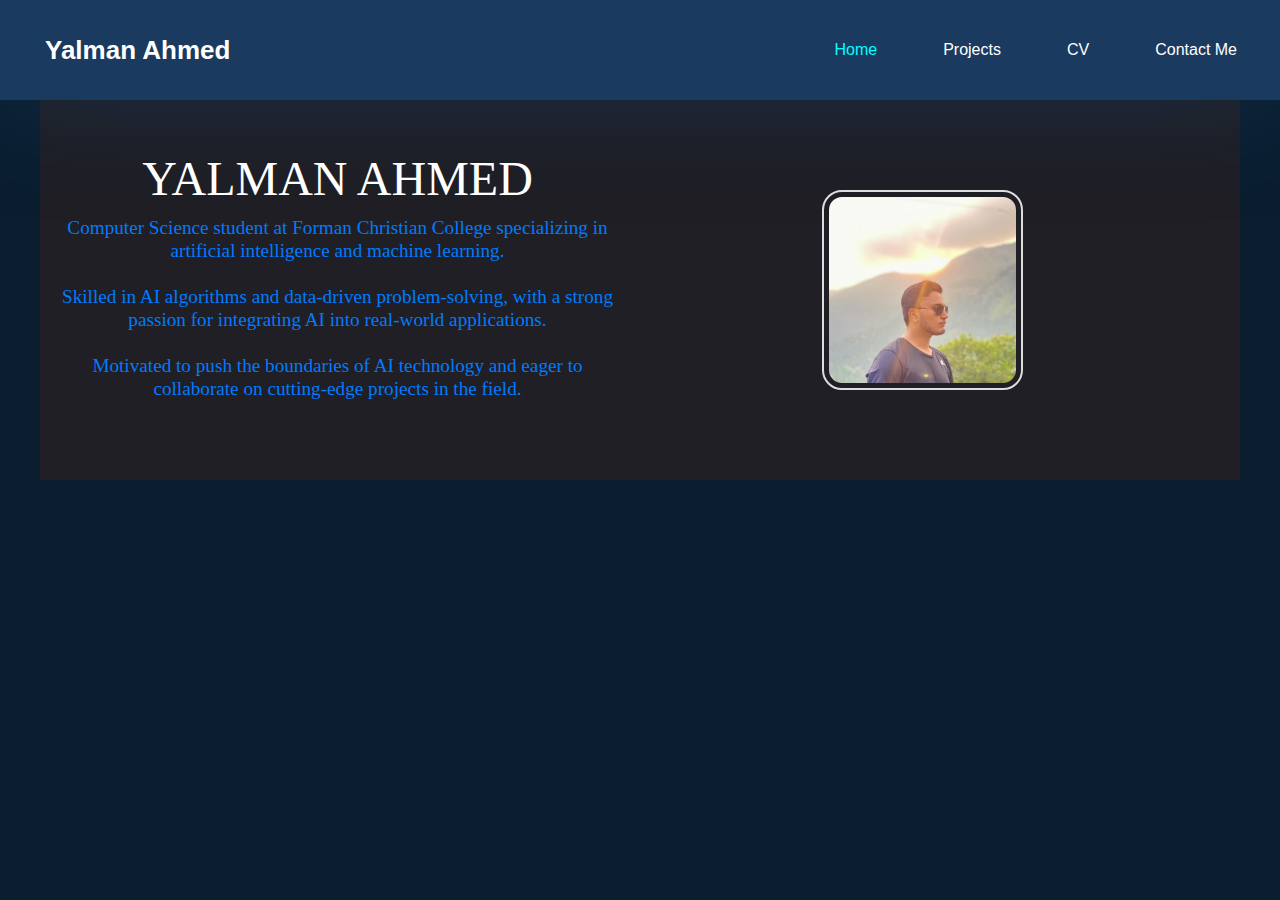
<file: index.html>
<!DOCTYPE html>
<html lang="en">
<head>
    <meta charset="UTF-8">
    <meta name="viewport" content="width=device-width, initial-scale=1.0">
    
    <link rel="stylesheet" href="https://maxcdn.bootstrapcdn.com/bootstrap/4.5.2/css/bootstrap.min.css">

    <script src="https://ajax.googleapis.com/ajax/libs/jquery/3.5.1/jquery.min.js"></script>
    <script src="https://cdnjs.cloudflare.com/ajax/libs/popper.js/1.16.0/umd/popper.min.js"></script>
    <script src="https://maxcdn.bootstrapcdn.com/bootstrap/4.5.2/js/bootstrap.min.js"></script>
    <link rel="stylesheet" href="home_page.css">
    <title>Portfolio</title>
</head>
<body>
    <nav class="navbar navbar-expand-lg navbar-light navbar-custom">
        <a class="navbar-brand" href="#" style="color: rgb(255, 255, 255);">Yalman Ahmed</a>
        <button class="navbar-toggler" type="button" data-toggle="collapse" data-target="#navbarNav" aria-controls="navbarNav" aria-expanded="false" aria-label="Toggle navigation">
            <span class="navbar-toggler-icon"></span>
        </button>
        <div class="collapse navbar-collapse" id="navbarNav">
            <ul class="navbar-nav ml-auto">
                <li class="nav-item">
                    <a class="nav-link" href="index.html" style="color: aqua;">Home</a>
                </li>
                <li class="nav-item">
                    <a class="nav-link" href="projects.html" style="color: rgb(255, 255, 255);">Projects</a>
                </li>
                <li class="nav-item">
                    <a class="nav-link" href="CV.html" style="color: rgb(255, 255, 255);">CV</a>
                </li>
                <li class="nav-item">
                    <a class="nav-link" href="contact.html" style="color: rgb(255, 255, 255);">Contact Me</a>
                </li>
            </ul>
        </div>
    </nav>

    <div class="container5 height-full">
        <div class="spacer"></div>
        <div class="row">
            <div class="col-sm-6">
                <div class="spacer">
                    <h1 class="name_w_text" style="text-align:center">
                        YALMAN AHMED</h1>
                </div>
                <h2 class="info_text">
                    Computer Science student at Forman Christian College specializing in artificial intelligence and machine learning.
                    <br><br>Skilled in AI algorithms and data-driven problem-solving, with a strong passion for integrating AI into real-world applications.
                    <br><br>Motivated to push the boundaries of AI technology and eager to collaborate on cutting-edge projects in the field.</h2>
            </div>

            <div class="col-sm-6">
                <div class="center">
                    <a href="myImg.jpg">
                        <img class="main-pix" src="myImg.jpg" alt="Yalman Ahmed" height="200vh">
                    </a>
                </div>
            </div>
        </div>
    </div>
</body>
</html>
</file>
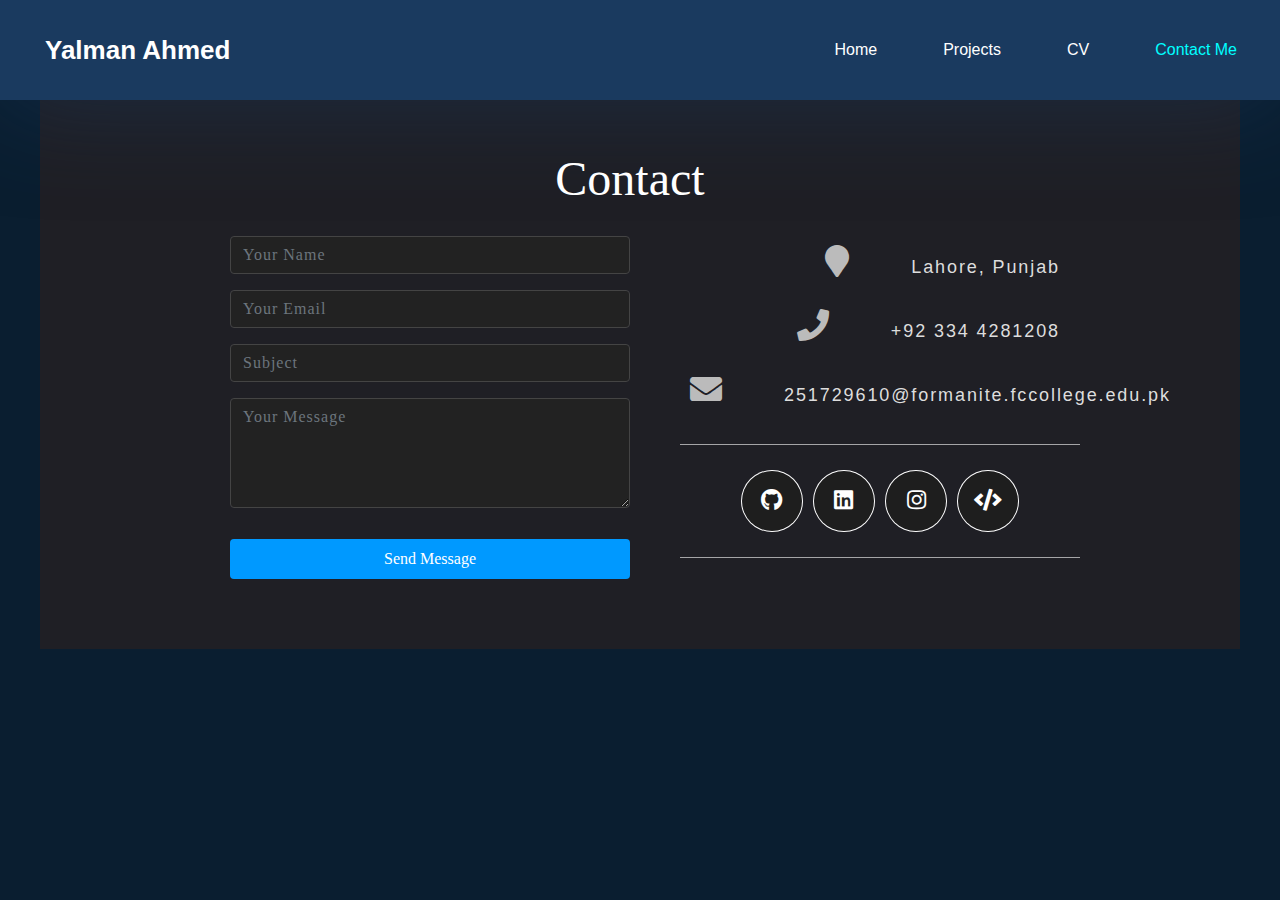
<file: contact.html>
<!DOCTYPE html>
<html lang="en">

<head>
    <meta charset="UTF-8">
    <meta name="viewport" content="width=device-width, initial-scale=1.0">

    <link rel="stylesheet" href="https://maxcdn.bootstrapcdn.com/bootstrap/4.5.2/css/bootstrap.min.css">
    <script src="https://ajax.googleapis.com/ajax/libs/jquery/3.5.1/jquery.min.js"></script>
    <script src="https://cdnjs.cloudflare.com/ajax/libs/popper.js/1.16.0/umd/popper.min.js"></script>
    <script src="https://maxcdn.bootstrapcdn.com/bootstrap/4.5.2/js/bootstrap.min.js"></script>
    <link rel="stylesheet" href="https://cdnjs.cloudflare.com/ajax/libs/font-awesome/5.15.4/css/all.min.css">
    <link rel="stylesheet" href="home_page.css">
    <link rel="stylesheet" href="style.css">

    <title>Portfolio</title>
</head>

<body>
    <nav class="navbar navbar-expand-lg navbar-light navbar-custom">
        <a class="navbar-brand" href="#" style="color: rgb(255, 255, 255);">Yalman Ahmed</a>
        <button class="navbar-toggler" type="button" data-toggle="collapse" data-target="#navbarNav"
            aria-controls="navbarNav" aria-expanded="false" aria-label="Toggle navigation">
            <span class="navbar-toggler-icon"></span>
        </button>
        <div class="collapse navbar-collapse" id="navbarNav">
            <ul class="navbar-nav ml-auto">
                <li class="nav-item">
                    <a class="nav-link " href="index.html" style="color: rgb(255, 255, 255);">Home</a>
                </li>
                <li class="nav-item">
                    <a class="nav-link" href="projects.html" style="color: rgb(255, 255, 255);">Projects</a>
                </li>
                <li class="nav-item">
                    <a class="nav-link" href="CV.html" style="color: rgb(255, 255, 255);">CV</a>
                </li>
                <li class="nav-item">
                    <a class="nav-link" href="contact.html" style="color:aqua;">Contact Me</a>
                </li>
            </ul>
        </div>
    </nav>
    <div class="container5 height-full">
        <div class="center">
            <section id="contact">
                <div class="center">
                    <h1 class="name_w_text">Contact</h1>
                </div>
                <div class="contact-wrapper">
                    <!-- Left contact form -->
                    <div class="form-horizontal" style="margin-right: 50px;">
                        <form id="contactForm" >
                            <div class="form-group">
                                <label for="name" class="sr-only">Name</label>
                                <input type="text" class="form-control" id="name" placeholder="Your Name" required>
                            </div>
                            <div class="form-group">
                                <label for="email" class="sr-only">Email</label>
                                <input type="email" class="form-control" id="email" placeholder="Your Email" required>
                            </div>
                            <div class="form-group">
                                <label for="subject" class="sr-only">Subject</label>
                                <input type="text" class="form-control" id="subject" placeholder="Subject" required>
                            </div>
                            <div class="form-group">
                                <label for="message" class="sr-only">Message</label>
                                <textarea class="form-control" id="message" rows="4" placeholder="Your Message" required></textarea>
                            </div>
                            <button type="submit" class="btn send-button">Send Message</button>
                        </form>
                    </div>

                    <!-- Right contact info -->
                    <div class="direct-contact-container">
                        <ul class="contact-list">
                            <li class="list-item"><i class="fa fa-map-marker fa-2x"><span
                                        class="contact-text place">Lahore, Punjab</span></i></li>
                            <li class="list-item"><i class="fa fa-phone fa-2x"><span class="contact-text phone"><a
                                            href="tel:+92 334 4281208" title="Give me a call">+92 334 4281208</a></span></i></li>
                            <li class="list-item"><i class="fa fa-envelope fa-2x"><span class="contact-text gmail"><a
                                            href="mailto:251729610@formanite.fccollege.edu.pk" title="Send me an email">251729610@formanite.fccollege.edu.pk</a></span></i></li>
                        </ul>
                        <hr>
                        <ul class="social-media-list">
                            <a href="#" target="_blank" class="contact-icon">
                                <li><i class="fab fa-github"></i></li>
                            </a>
                            <a href="#" target="_blank" class="contact-icon">
                                <li><i class="fab fa-linkedin"></i></li>
                            </a>
                            <a href="#" target="_blank" class="contact-icon">
                                <li><i class="fab fa-instagram"></i></li>
                            </a>
                            <a href="#" target="_blank" class="contact-icon">
                                <li><i class="fas fa-code"></i></li>
                            </a>
                        </ul>
                        <hr>
                    </div>
                </div>
            </section>
        </div>
    </div>
</body>

</html>
</file>
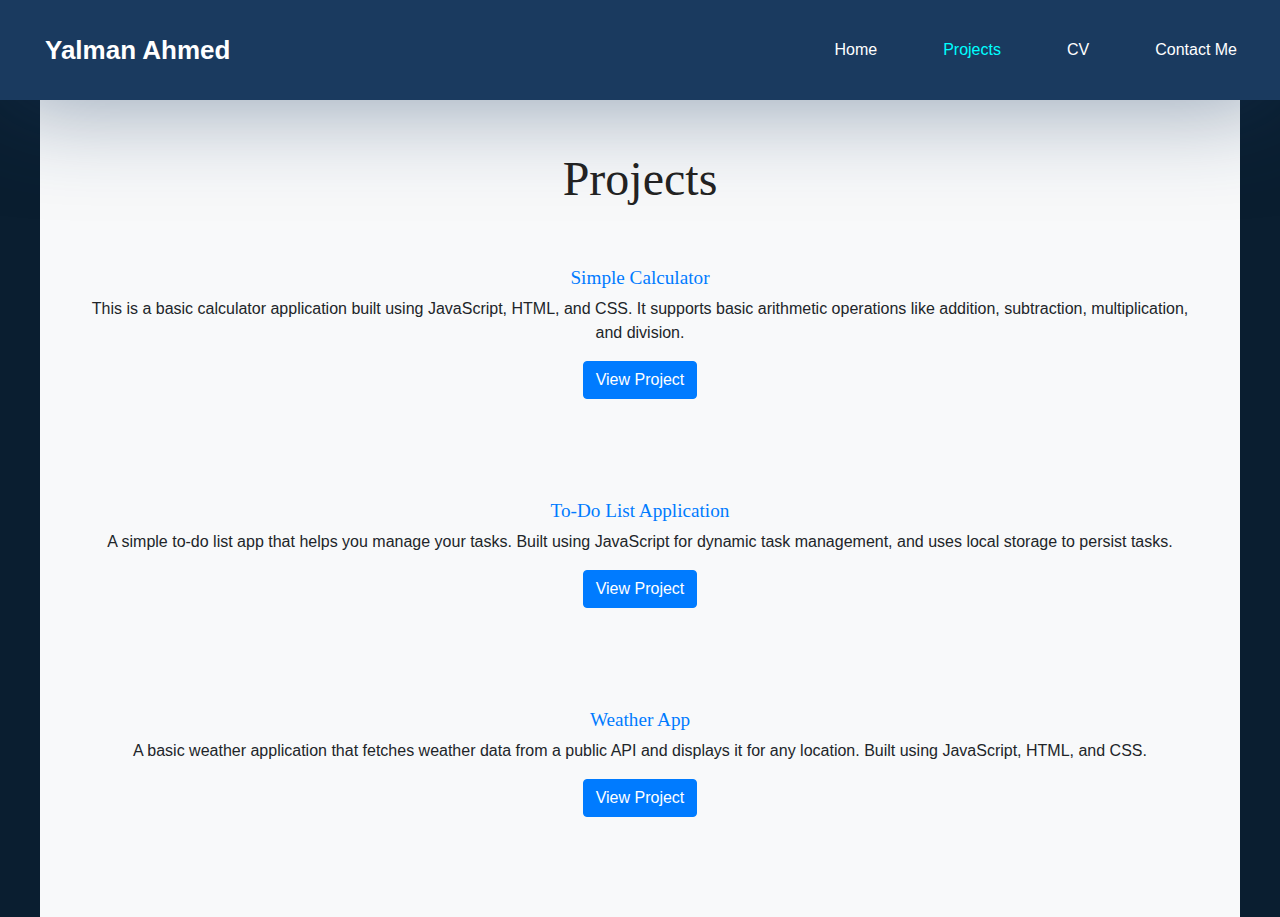
<file: projects.html>
<!DOCTYPE html>
<html lang="en">
<head>
    <meta charset="UTF-8">
    <meta name="viewport" content="width=device-width, initial-scale=1.0">
    
    <link rel="stylesheet" href="https://maxcdn.bootstrapcdn.com/bootstrap/4.5.2/css/bootstrap.min.css">
    <script src="https://ajax.googleapis.com/ajax/libs/jquery/3.5.1/jquery.min.js"></script>
    <script src="https://cdnjs.cloudflare.com/ajax/libs/popper.js/1.16.0/umd/popper.min.js"></script>
    <script src="https://maxcdn.bootstrapcdn.com/bootstrap/4.5.2/js/bootstrap.min.js"></script>
    <link rel="stylesheet" href="home_page.css">
    <title>Portfolio</title>
</head>
<body>
    <nav class="navbar navbar-expand-lg navbar-light navbar-custom">
        <a class="navbar-brand" href="#" style="color: rgb(255, 255, 255);">Yalman Ahmed</a>
        <button class="navbar-toggler" type="button" data-toggle="collapse" data-target="#navbarNav" aria-controls="navbarNav" aria-expanded="false" aria-label="Toggle navigation">
            <span class="navbar-toggler-icon"></span>
        </button>
        <div class="collapse navbar-collapse" id="navbarNav">
            <ul class="navbar-nav ml-auto">
                <li class="nav-item">
                    <a class="nav-link" href="index.html" style="color: rgb(255, 255, 255);">Home</a>
                </li>
                <li class="nav-item">
                    <a class="nav-link" href="projects.html" style="color: aqua;">Projects</a>
                </li>
                <li class="nav-item">
                    <a class="nav-link" href="CV.html" style="color: rgb(255, 255, 255);">CV</a>
                </li>
                <li class="nav-item">
                    <a class="nav-link" href="contact.html" style="color: rgb(255, 255, 255);">Contact Me</a>
                </li>
            </ul>
        </div>
    </nav>

    <div class="container6 height-full">
        <div class="center_text">
            <h1 class="name_text">
                Projects
            </h1>
        </div>

        <!-- Project 1: Calculator -->
        <div class="container6">
            <div class="center_text">
                <h2 class="info_text">Simple Calculator</h2>
                <p>This is a basic calculator application built using JavaScript, HTML, and CSS. It supports basic arithmetic operations like addition, subtraction, multiplication, and division.</p>
                <a href="calculator_project.html" class="btn btn-primary">View Project</a>
            </div>
        </div>

        <!-- Project 2: To-Do List -->
        <div class="container6">
            <div class="center_text">
                <h2 class="info_text">To-Do List Application</h2>
                <p>A simple to-do list app that helps you manage your tasks. Built using JavaScript for dynamic task management, and uses local storage to persist tasks.</p>
                <a href="todo_project.html" class="btn btn-primary">View Project</a>
            </div>
        </div>

        <!-- Project 3: Weather App -->
        <div class="container6">
            <div class="center_text">
                <h2 class="info_text">Weather App</h2>
                <p>A basic weather application that fetches weather data from a public API and displays it for any location. Built using JavaScript, HTML, and CSS.</p>
                <a href="weather_project.html" class="btn btn-primary">View Project</a>
            </div>
        </div>

    </div>
</body>
</html>
</file>
<file: home_page.css>
/* Navbar background and text color */
.navbar-custom {
    background-color: #1a3a5f !important;  /* Darkened the background color */
    color: #f8f9fa !important;  /* Slightly lighter white */
}

.navbar-right {
    margin-left: 300px;
    margin-top: 0px;
}

.navbar-left {
    display: flex;
    align-items: center;
}

.navbar {
    padding: 15px;
    color: white;
    display: flex;
    justify-content: space-between;
    background-color: #1a3a5f;  /* Updated to match .navbar-custom */
    box-shadow: 0 1px 100px rgba(26, 58, 95, 0.5); /* Added transparency to the shadow */
    height: 100px !important;
    padding-bottom: 15px;
}

/* Update the background color for the entire page */
body {
    width: 100%;
    height: 100%;
    background-color: #0a1e30;  /* Darker background for contrast */
    margin: 0;
    font-family: Arial, sans-serif;
}

.height-full {
    height: max(calc(100vh - 100px), fit-content);
}

.navbar a {
    text-decoration: none;
    color: #f8f9fa;  /* Lighter white */
    margin-right: 20px;
    margin-left: 30px;
}

.navbar-brand {
    font-size: 26px;  /* Slightly larger font size */
    font-weight: bold;
    color: #00aaff;  /* Added color for brand emphasis */
}

.navbar-nav {
    list-style-type: none;
    margin: 0;
    padding: 0;
    display: flex;
    align-items: center;
}

.nav-item {
    display: inline;
    transform: translateY(0);
    transition: transform 0.5s ease;
    color: white;
}

.nav-item:hover {
    transform: translateY(-5px);
    color: #00e0ff;  /* Brighter color on hover */
}

/* General container styling */
.container4, .container5, .container6 {
    max-width: 1200px;  /* Set a maximum width for consistency */
    margin: auto;
    padding: 50px 20px;
    text-align: center;
}

.container5, .container4 {
    background-color: #1f1f25;  /* Slightly lighter background for contrast */
    text-align: right;
    padding-right: 40px;
}

.container6 {
    background-color: #f8f9fa;  /* Lightened background */
    text-align: left;
    padding-left: 20px;
}

.center_text {
    max-width: fit-content;
    margin-left: auto;
    margin-right: auto;
    text-align: center;
}

.center {
    max-width: fit-content;
    margin-left: auto;
    margin-right: auto;
    padding: auto;
}

.just_text {
    max-width: fit-content;
    margin-left: auto;
    margin-right: auto;
    text-align: justify;
}

/* Text styles */
.name_text, .name_w_text {
    font-family: "Titillium-web";
    font-size: 3rem;
    transform: translateY(0);
    transition: transform 0.5s ease;
    text-align: center;
}

.name_text {
    color: #222;  /* Darker text color */
}

.name_w_text {
    color: #fff;
}

.name_text:hover, .name_w_text:hover {
    text-shadow: 0px 4px rgba(230, 11, 11, 0.822);
    transform: translateY(-5px);
}

/* Info text */
.info_text {
    color: #007bff;  /* Adjusted to a softer blue */
    font-family: Panton;
    font-size: larger;
    text-align: center;
}

/* Image styles */
img {
    border: 2px solid #ddd;
    border-radius: 20px;  /* Less rounding for a sharper look */
    padding: 5px;
    max-width: 100%;
    margin: 40px;
    max-height: 300px;
    transform: translateY(0);
    transition: transform 0.5s ease;
}

img:hover {
    box-shadow: 0 0 30px 10px #00aaff;  /* Reduced shadow size and changed color */
    transform: translateY(-10px);
}
</file>
<file: style.css>
#contact {
  width: 100%;
  height: 100%;
}

.section-header {
  text-align: center;
  margin: 0 auto;
  padding: 40px 0;
  font: 300 60px 'Oswald', sans-serif;
  color: #e0e0e0;  /* Lighter gray for improved readability */
  text-transform: uppercase;
  letter-spacing: 6px;
}

.contact-wrapper {
  display: flex;
  flex-direction: row;
  justify-content: space-between;
  margin: 0 auto;
  padding: 20px;
  position: relative;
  max-width: 840px;
}

/* Left contact page */
.form-horizontal {
  max-width: 400px;
  font-family: 'Lato';
  font-weight: 400;
}

.form-control, 
textarea {
  max-width: 400px;
  background-color: #222;  /* Darker background for inputs */
  color: #fff;
  letter-spacing: 1px;
  border: 1px solid #444;  /* Added border for inputs */
}

.send-button {
  margin-top: 15px;
  height: 40px;  /* Increased height for better touch area */
  width: 400px;
  overflow: hidden;
  background-color: #0099ff;  /* Consistent button color */
  color: #fff;  /* White text for better contrast */
  transition: all .2s ease-in-out;
}

.alt-send-button {
  width: 400px;
  height: 40px;
  background-color: #0099ff;  /* Consistent button color */
  color: #fff;  /* White text for better contrast */
  transition: all .2s ease-in-out;
}

.send-text {
  display: block;
  margin-top: 10px;
  font: 700 12px 'Lato', sans-serif;
  letter-spacing: 2px;
}

.alt-send-button:hover {
  transform: translate3d(0px, -29px, 0px);
}

/* Begin Right Contact Page */
.direct-contact-container {
  max-width: 400px;
}

/* Location, Phone, Email Section */
.contact-list {
  list-style-type: none;
  margin-left: -30px;
  padding-right: 20px;
}

.list-item {
  line-height: 4;
  color: #bbb;  /* Softer gray for better contrast */
  transition: transform 0.5s ease;
}

.list-item:hover {
  transform: translateY(-5px);
}

.contact-text {
  font: 300 18px 'Lato', sans-serif;
  letter-spacing: 1.9px;
  color: #ddd;  /* Lightened gray for better readability */
}

.place, .phone, .gmail {
  margin-left: 62px;  /* Maintain consistency */
}

.contact-text a {
  color: #ddd;  /* Lightened gray for links */
  text-decoration: none;
  transition-duration: 0.2s;
}

.contact-text a:hover {
  color: #fff;  /* White on hover for emphasis */
  text-decoration: none;
}

/* Social Media Icons */
.social-media-list {
  position: relative;
  font-size: 22px;
  text-align: center;
  width: 100%;
  margin: 0 auto;
  padding: 0;
}

.social-media-list li a {
  color: #ffffff;  /* Changed to white for visibility */
}

.social-media-list li {
  position: relative; 
  display: inline-block;
  height: 60px;
  width: 60px;
  margin: 10px 3px;
  line-height: 60px;
  border-radius: 50%;
  color: #fff;
  background-color: rgb(30, 30, 30);  /* Darker background for social media icons */
  cursor: pointer; 
  transition: all .2s ease-in-out;
}

.social-media-list li:after {
  content: '';
  position: absolute;
  top: 0;
  left: 0;
  width: 60px;
  height: 60px;
  line-height: 60px;
  border-radius: 50%;
  opacity: 1;
  box-shadow: 0 0 0 1px #fff;
  transition: all .2s ease-in-out;
}

.social-media-list li:hover {
  background-color: #00aaff;  /* Lighter blue on hover */
}

.social-media-list li:hover:after {
  opacity: 1;  
  transform: scale(1.12);
  transition-timing-function: cubic-bezier(0.37,0.74,0.15,1.65);
}

.social-media-list li:hover a {
  color: transparent;  /* Fade out text color on hover */
}

.copyright {
  font: 200 14px 'Oswald', sans-serif;
  color: #777;  /* Lighter gray for copyright text */
  letter-spacing: 1px;
  text-align: center;
}

hr {
  border-color: rgba(255,255,255,.6);
}

/* Begin Media Queries */
@media screen and (max-width: 850px) {
  .contact-wrapper {
    display: flex;
    flex-direction: column;
  }
  .direct-contact-container, .form-horizontal {
    margin: 0 auto;
  }  
  
  .direct-contact-container {
    margin-top: 60px;
    max-width: 300px;
  }    
  .social-media-list li {
    height: 60px;
    width: 60px;
    line-height: 60px;
  }
  .social-media-list li:after {
    width: 60px;
    height: 60px;
    line-height: 60px;
  }
}

@media screen and (max-width: 569px) {
  .direct-contact-container, .form-wrapper {
    float: none;
    margin: 0 auto;
  }  
  
  .form-control, textarea {
    margin: 0 auto;
  }
  
  .name, .email, textarea {
    width: 280px;
  } 
  
  .direct-contact-container {
    margin-top: 60px;
    max-width: 280px;
  }  
  .social-media-list {
    left: 0;
  }
  .social-media-list li {
    height: 55px;
    width: 55px;
    line-height: 55px;
    font-size: 2rem;
  }
  .social-media-list li:after {
    width: 55px;
    height: 55px;
    line-height: 55px;
  }
}

@media screen and (max-width: 410px) {
  .send-button {
    width: 99%;
  }
}
</file>
